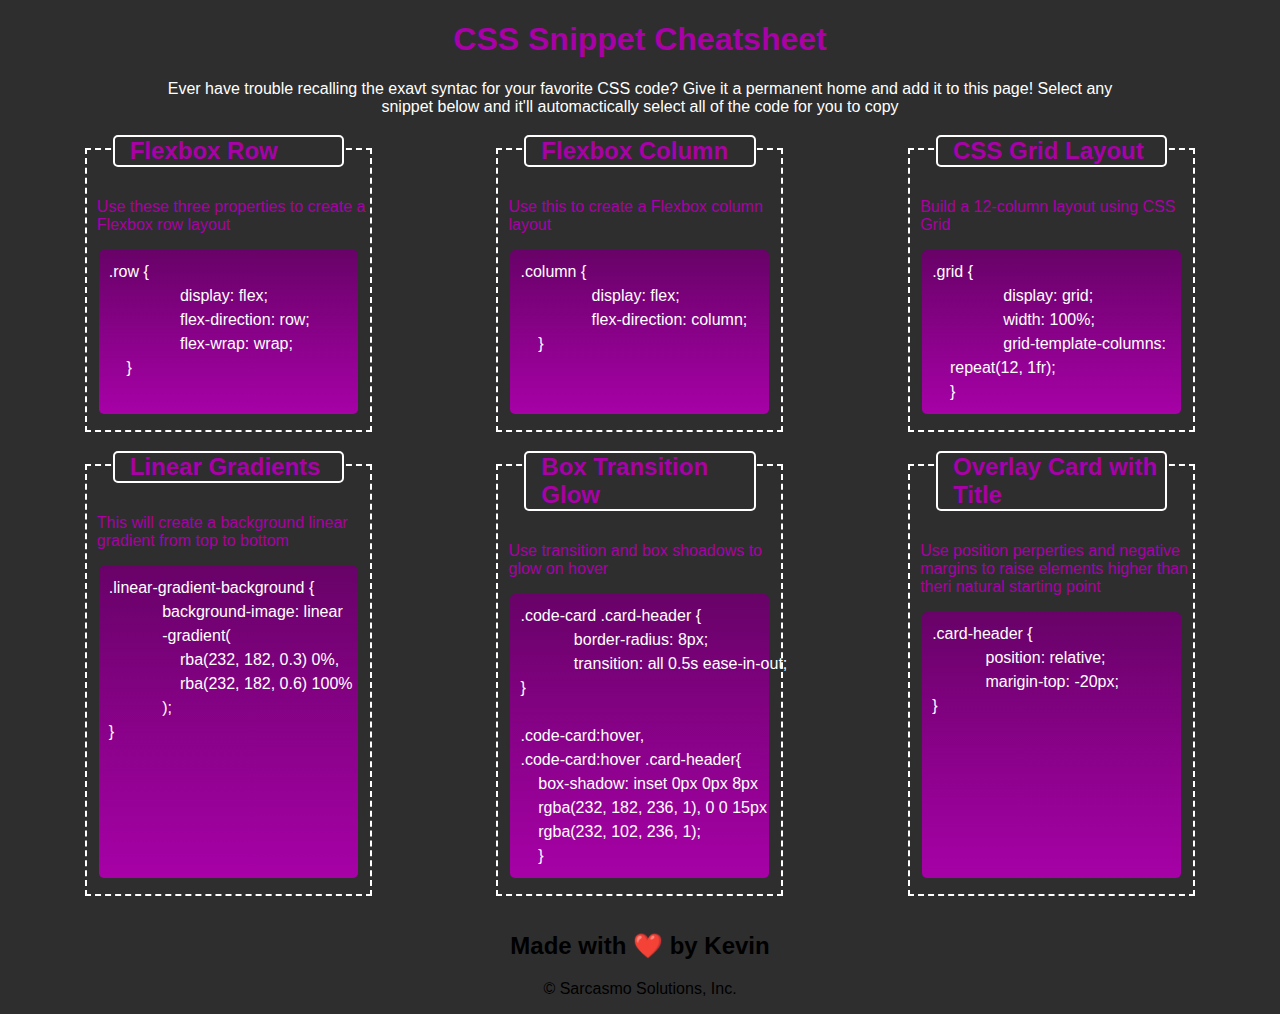
<file: Index.html>
<!DOCTYPE html>
<html lang="en">
<head>
    <meta charset="UTF-8">
    <meta http-equiv="X-UA-Compatible" content="IE=edge">
    <meta name="viewport" content="width=device-width, initial-scale=1.0">
    <title>Module 2 - Mini Project</title>
    <link rel="stylesheet" href="./assets/css/styles.css">
</head>
<body>
    <header>
        <!-- css snippet cheat sheet -->
        <h1>CSS Snippet Cheatsheet</h1>
    </header>
    <div class="text-centered">
        <p class="sub-header-desc"> 
            Ever have trouble recalling the exavt syntac for your favorite CSS code?
            Give it a permanent home and add it to this page! Select any snippet below 
            and it'll automactically select all of the code for you to copy            
        </p>
    </div>
        <!-- phrase to need a cheat sheet -->

    <main>
        
        <section id="cards">
            <div class="cards-container">
            
                <div class="card" id="flexbox-row">
                    <h3>Flexbox Row</h3>                
                    <p class="label">Use these three properties to create a Flexbox row layout</p>
                    <pre class="card-content">.row { 
                display: flex;
                flex-direction: row;
                flex-wrap: wrap;
    }</pre>
    </div>
                  <div class="card" id="flexbox-column">
                    <h3>Flexbox Column</h3>                
                    <p class="label">Use this to create a Flexbox column layout</p>
                    <pre class="card-content">.column { 
                display: flex;
                flex-direction: column;
    }</pre>
                  </div>
                  <div class="card" id="css-grid-layout">
                    <h3>CSS Grid Layout</h3>                
                    <p class="label">Build a 12-column layout using CSS Grid</p>
                    <pre class="card-content">.grid { 
                display: grid;
                width: 100%;
                grid-template-columns:
    repeat(12, 1fr);
    }</pre>
                  </div>
                
              <div class="card" id="linear-gradients">
                <h3>Linear Gradients</h3>                
                <p class="label">This will create a background linear gradient from top to bottom</p>
                <pre class="card-content">.linear-gradient-background { 
            background-image: linear
            -gradient(
                rba(232, 182, 0.3) 0%,
                rba(232, 182, 0.6) 100%
            );
}</pre>
              </div>
              <div class="card" id="box-transition-glow">
                <h3>Box Transition Glow</h3>                
                <p class="label">Use transition and box shoadows to glow on hover</p>
                <pre class="card-content">.code-card .card-header { 
            border-radius: 8px;
            transition: all 0.5s ease-in-out;
}

.code-card:hover,
.code-card:hover .card-header{
    box-shadow: inset 0px 0px 8px
    rgba(232, 182, 236, 1), 0 0 15px
    rgba(232, 102, 236, 1);
    }</pre>
              </div>
            
              <div class="card" id="overlay-card-with-title">
                <h3>Overlay Card with Title</h3>                
                <p class="label">Use position perperties and negative margins to raise elements higher than theri natural starting point</p>
                <pre class="card-content">.card-header { 
            position: relative;
            marigin-top: -20px;
}</pre>

            </div>
        </div>
            </div>

              
          </section>      
    </main>
    <footer>
        <h2>Made with ❤️️ by Kevin</h2>
        <p>
            &copy; Sarcasmo Solutions, Inc.
        </p>
    </footer>    
    


</body>
</html>

<!-- https://blog.avada.io/css/card-layouts#responsive-card-layout-megan -->
</file>
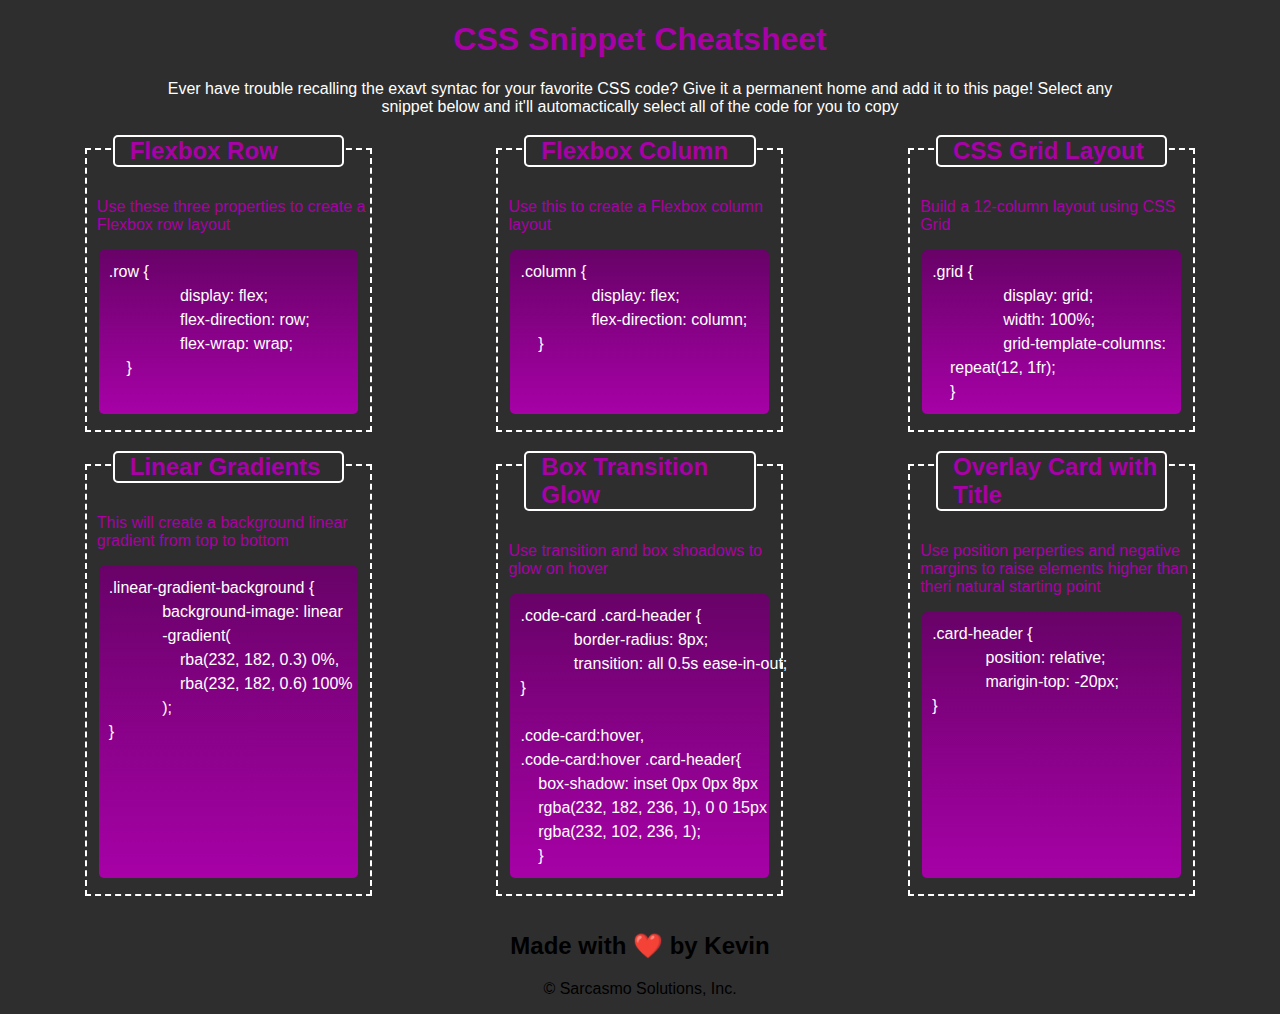
<file: index.html>
<!DOCTYPE html>
<html lang="en">
<head>
    <meta charset="UTF-8">
    <meta http-equiv="X-UA-Compatible" content="IE=edge">
    <meta name="viewport" content="width=device-width, initial-scale=1.0">
    <title>Module 2 - Mini Project</title>
    <link rel="stylesheet" href="./assets/css/styles.css">
</head>
<body>
    <header>
        <!-- css snippet cheat sheet -->
        <h1>CSS Snippet Cheatsheet</h1>
    </header>
    <div class="text-centered">
        <p class="sub-header-desc"> 
            Ever have trouble recalling the exavt syntac for your favorite CSS code?
            Give it a permanent home and add it to this page! Select any snippet below 
            and it'll automactically select all of the code for you to copy            
        </p>
    </div>
        <!-- phrase to need a cheat sheet -->

    <main>
        
        <section id="cards">
            <div class="cards-container">
            
                <div class="card" id="flexbox-row">
                    <h3>Flexbox Row</h3>                
                    <p class="label">Use these three properties to create a Flexbox row layout</p>
                    <pre class="card-content">.row { 
                display: flex;
                flex-direction: row;
                flex-wrap: wrap;
    }</pre>
    </div>
                  <div class="card" id="flexbox-column">
                    <h3>Flexbox Column</h3>                
                    <p class="label">Use this to create a Flexbox column layout</p>
                    <pre class="card-content">.column { 
                display: flex;
                flex-direction: column;
    }</pre>
                  </div>
                  <div class="card" id="css-grid-layout">
                    <h3>CSS Grid Layout</h3>                
                    <p class="label">Build a 12-column layout using CSS Grid</p>
                    <pre class="card-content">.grid { 
                display: grid;
                width: 100%;
                grid-template-columns:
    repeat(12, 1fr);
    }</pre>
                  </div>
                
              <div class="card" id="linear-gradients">
                <h3>Linear Gradients</h3>                
                <p class="label">This will create a background linear gradient from top to bottom</p>
                <pre class="card-content">.linear-gradient-background { 
            background-image: linear
            -gradient(
                rba(232, 182, 0.3) 0%,
                rba(232, 182, 0.6) 100%
            );
}</pre>
              </div>
              <div class="card" id="box-transition-glow">
                <h3>Box Transition Glow</h3>                
                <p class="label">Use transition and box shoadows to glow on hover</p>
                <pre class="card-content">.code-card .card-header { 
            border-radius: 8px;
            transition: all 0.5s ease-in-out;
}

.code-card:hover,
.code-card:hover .card-header{
    box-shadow: inset 0px 0px 8px
    rgba(232, 182, 236, 1), 0 0 15px
    rgba(232, 102, 236, 1);
    }</pre>
              </div>
            
              <div class="card" id="overlay-card-with-title">
                <h3>Overlay Card with Title</h3>                
                <p class="label">Use position perperties and negative margins to raise elements higher than theri natural starting point</p>
                <pre class="card-content">.card-header { 
            position: relative;
            marigin-top: -20px;
}</pre>

            </div>
        </div>
            </div>

              
          </section>      
    </main>
    <footer>
        <h2>Made with ❤️️ by Kevin</h2>
        <p>
            &copy; Sarcasmo Solutions, Inc.
        </p>
    </footer>    
    


</body>
</html>

<!-- https://blog.avada.io/css/card-layouts#responsive-card-layout-megan -->
</file>
<file: assets/css/styles.css>
:root{
    --main-bg-color:#2e2e2e;
    --main-color: #a701a7;
    --main-color-offset:#680268;
    --main-acent-color: #ffffff;
}

*{
    font-family:'Gill Sans', 'Gill Sans MT', Calibri, 'Trebuchet MS', sans-serif
}
header{
    text-align: center;
    color: var(--main-color);
}
/* styling for text under header */
.text-centered{
    color: var(--main-acent-color);
    text-align: center;    
    max-width: 996px;
    /* font-weight: bolder; */
    margin: auto;
}
body {
    font-family: 'Lato', sans-serif;
    background-color: var(--main-bg-color);
}    
footer {
    text-align: center;
}
h3 {
    font-size: 1.5rem;
}

.label {
    font-size: 1.2rem;
    /* font-weight: bolder; */
}

.cards-container{
    max-width: 1235px;
    margin: auto;
    /* justify-content: center; */
}

.card {
    
    margin: 1rem;
    padding-bottom: 1rem;
    min-width: 283px;
    
    /* background-color: #eaeae8; */
      
    border: dashed 2px var(--main-acent-color);
    /* border-radius: 10px; */
    /* box-shadow: 0px 1px 2px rgba(0, 0, 0, 0.5); */
}
.card .label {
    margin-left: 10px;
    font-size: 16px;
    color:var(--main-color);
}

/* styling of Content that will be copied */
.card .card-content {
    text-align: none;
    line-height: 1.5;
    background: linear-gradient(var(--main-color-offset),var(--main-color)); 
    background-color: var(--main-color);
    /* font-weight: bolder; */
    
    position: relative;
    height: 100%;
    color: var(--main-acent-color);
    border-radius: 5px;
    margin: auto 12px;
    padding: 10px;
    
}

.card .card-content  {
    user-select: all;
}
.card .cardcontentfiller{
    background-color: var(--main-color);
    height: auto;
}

/* styling and placement for title on box */
.card h3 {
    background-color: var(--main-bg-color);
    border: var(--main-acent-color) 2px solid;
    color: var(--main-color);
    width: 75%;
    text-align: left;
    margin: 0 auto;
    padding: 0 0 0 15px;
    border-radius: 5px;    
    position: relative;
    top: -15px;
    
}
.card:hover h3 {    
    animation: bounceIn 1s;
}


i {
    font-size: 2.2rem;
    color: var(--main-acent-color);
}
/* styling needed to have card content fill */
.card {
    display: flex;
    flex-direction: column;
    align-items: stretch;
}

/*  Display two cards per row at 576px breakpoint */
@media (min-width: 576px) {

    .cards-container  {
/*  Set the display for the outer container to flex */
    display: flex;
    flex-wrap: wrap;
    
    /* align-items: center; */
    justify-content: space-around;
    }

    .card {
        /*  Set the flex-basis so that two cards are displayed in each row. */
       
        flex-basis: 0;
    }
}

/*  Display four cards across one row at 992px breakpoint */
@media (min-width: 992px) {

    .card {
        /*  Set the flex-basis so four cards are displayed across one row. */
        flex-basis: 0;
    }
}

@keyframes bounceIn {
    0% {
      transform: scale(0.1);
      opacity: 0;
    }
    60% {
      transform: scale(1.2);
      opacity: 1;
    }
    100% {
      transform: scale(1);
    }
  }
</file>
